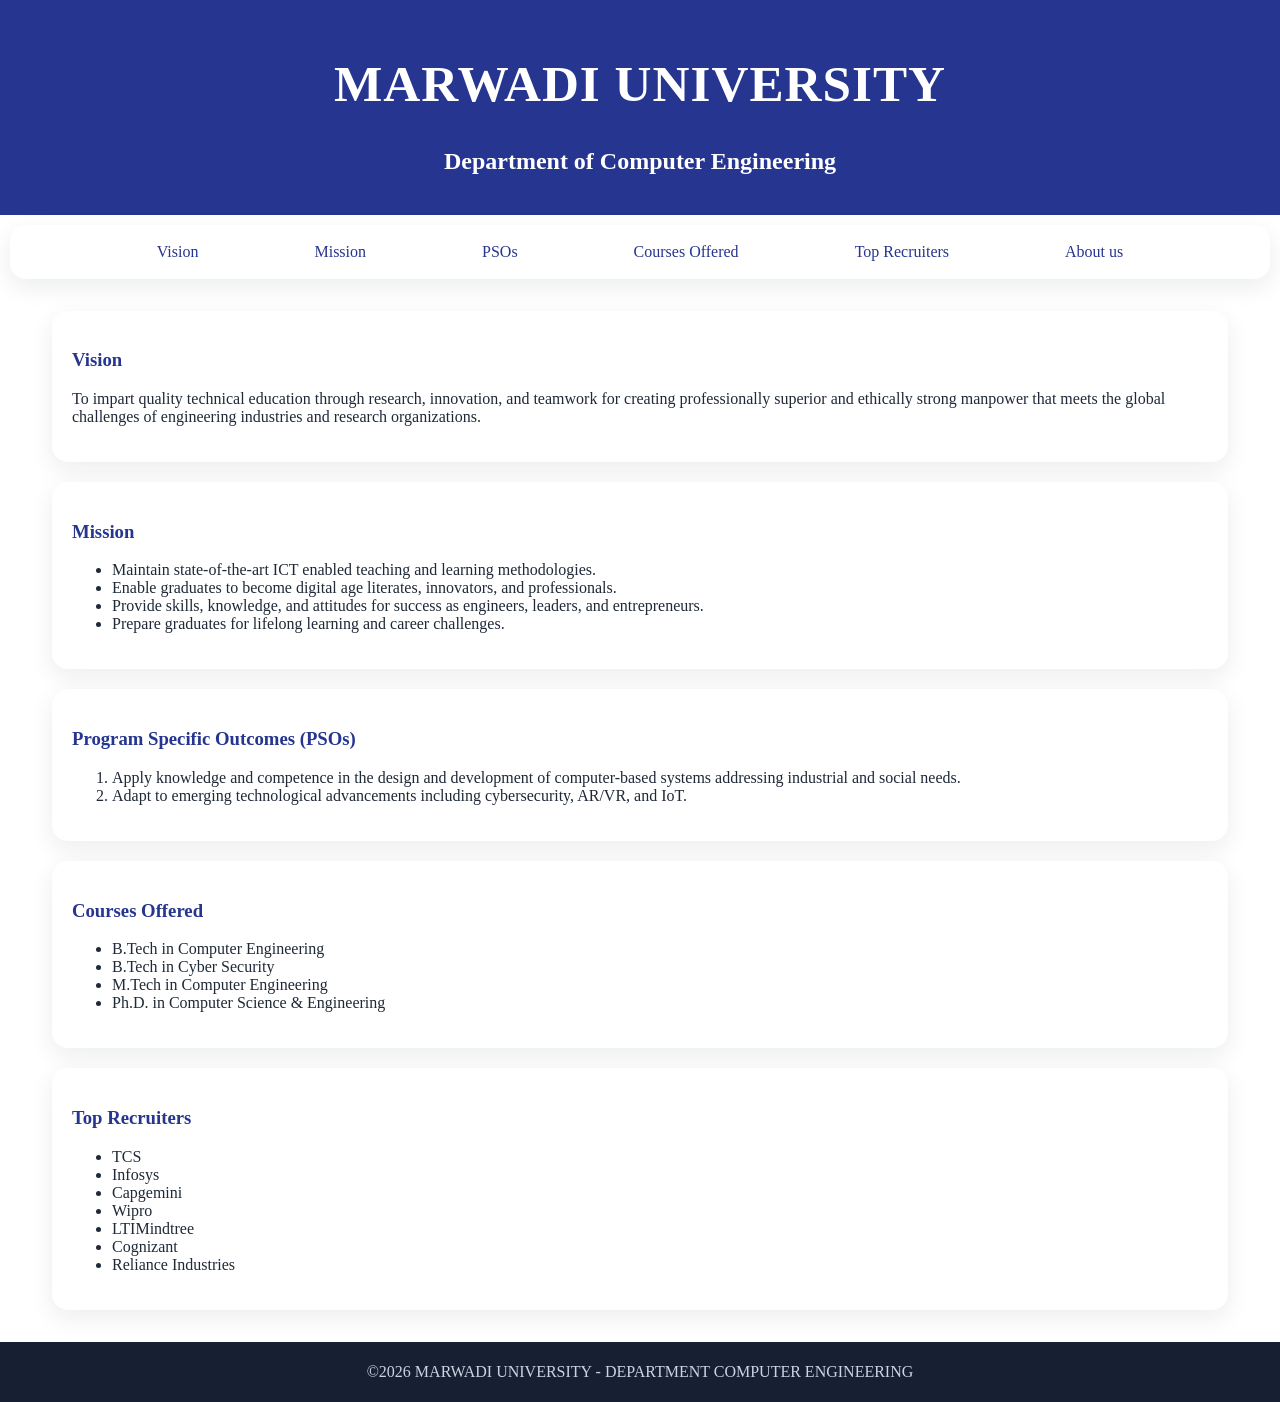
<file: index.html>
<!DOCTYPE html>
<html lang="en">
<head>
    <meta charset="UTF-8">
    <meta name="viewport" content="width=device-width, initial-scale=1.0">
    <title>Marwadi University</title>
    <link rel="stylesheet" href="Style.css" >

</head>
<body>
    <header>
        <H1>MARWADI UNIVERSITY</H1>
        <H2>Department of Computer Engineering </H2>
    </header>

    <nav>
        <a href="#Vision" name="link">Vision</a>
        <a href="#Mission" name="link">Mission</a>
        <a href="#PSOs" name="link">PSOs</a>
        <a href="#CO" name="link">Courses Offered</a>
        <a href="#TR" name="link">Top Recruiters</a>
        <a href="#id" name="link">About us</a>        
    </nav>

    <main>
        <section id="Vision">
            <H3>Vision</H3>
            <p>To impart quality technical education through research, innovation,
             and teamwork for creating professionally superior and ethically strong manpower that meets the global challenges of engineering industries and research organizations. </p>
        </section>

        <section id="Mission">
            <H3>Mission</H3>
            <ul>
                <li>Maintain state-of-the-art ICT enabled teaching and learning methodologies.</li>
                <li>Enable graduates to become digital age literates, innovators, and professionals.</li>
                <li>Provide skills, knowledge, and attitudes for success as engineers, leaders, and entrepreneurs.</li>
                <li>Prepare graduates for lifelong learning and career challenges.</li>
            </ul>
        </section>

        <section id="PSOs">
            <H3>Program Specific Outcomes (PSOs)</H3>
            <ol>
                <li>Apply knowledge and competence in the design and development of computer-based systems addressing industrial and social needs.</li>
                <li>Adapt to emerging technological advancements including cybersecurity, AR/VR, and IoT.</li>
            </ol>
        </section>

        <section id="CO">
            <H3>Courses Offered</H3>
            <ul>
                <li>B.Tech in Computer Engineering</li>
                <li>B.Tech in Cyber Security</li>
                <li>M.Tech in Computer Engineering</li>
                <li>Ph.D. in Computer Science & Engineering</li>
            </ul>
        </section>

        <section id="TR">
            <H3>Top Recruiters</H3>
            <ul>
                <li>TCS</li>
                <li>Infosys</li>
                <li>Capgemini</li>
                <li>Wipro</li>
                <li>LTIMindtree</li>
                <li>Cognizant</li>
                <li>Reliance Industries</li>
            </ul>
        </section>

    </main>
    <footer>
        <p> &copy;2026 MARWADI UNIVERSITY - DEPARTMENT COMPUTER ENGINEERING</p>
    </footer>
</body>
</html>
</file>
<file: Style.css>
* {
    scroll-behavior: smooth;
}
body{
    background-color:white;
    margin: 0px;
    color: #1f2937;
}
header{
    background: #26358f;
    color: white;
    text-align: center;
    padding: 20px;
}
header h1 {
    font-size: clamp(2rem, 5vw, 3.2rem);
    letter-spacing: 1px;
}
nav{
    background-color: white;
    padding: 18px;
    margin: 10px;
    text-align: center;
    border: #e2e8f0;
    box-shadow:0 8px 24px rgba(15, 23, 42, 0.08);
    border-radius: 16px;
}
nav a{
    color: #26358f;
    text-decoration: none;
    margin: 50px;
    padding: 6px;
    border-radius: 10px;
}
nav a:hover{
    color: white;
    background: #3346b8;
}
main{
    margin: 32px;
}
section{
    background:white;
    margin: 20px;
    padding: 20px;
    border: #e2e8f0;
    border-radius: 16px;
    box-shadow:0 8px 24px rgba(15, 23, 42, 0.08);
}
section h3{
    color: #26358f;
}
footer {
    padding: 5px;
    text-align: center;
    color: #cbd5e1;
    background: #172033;
}
</file>
